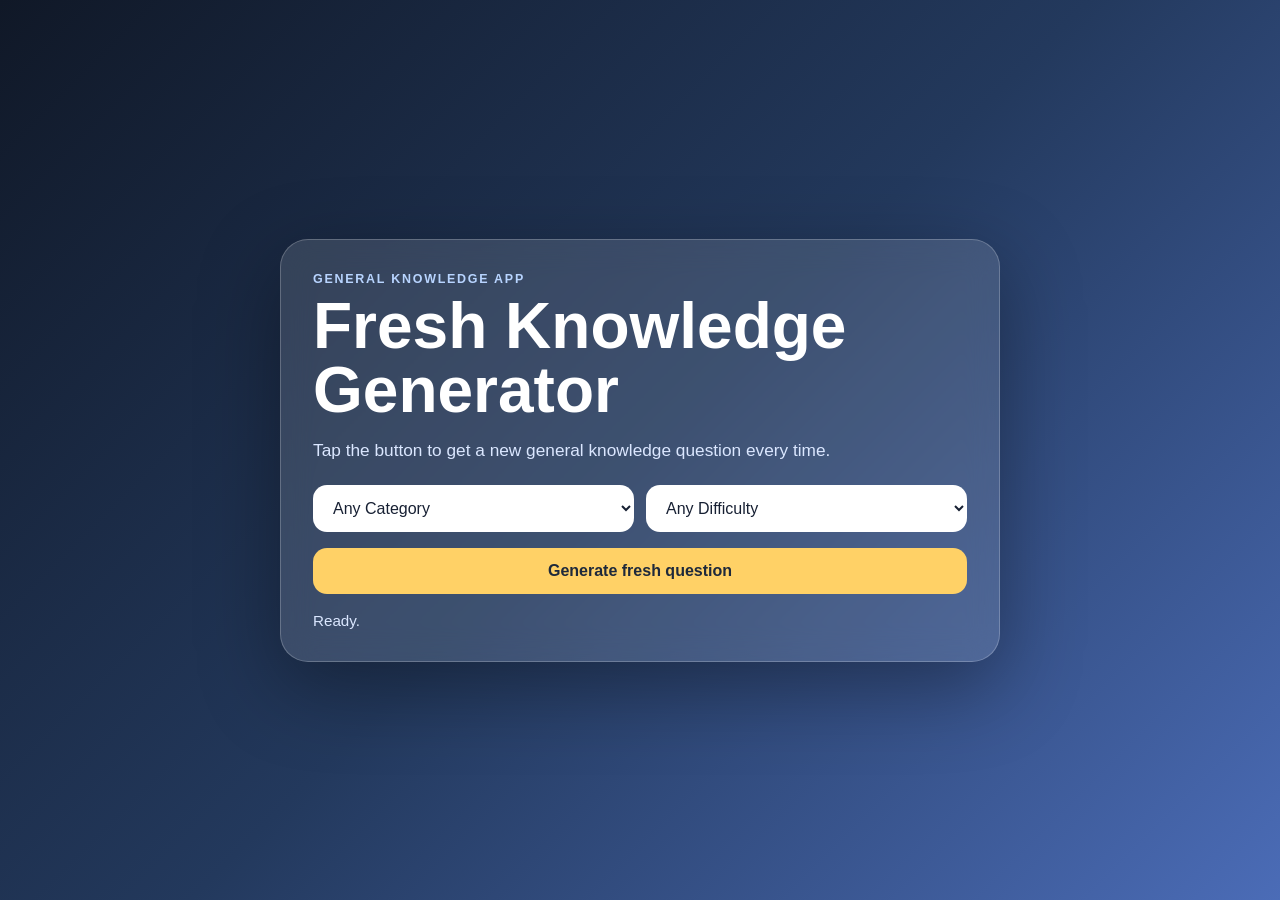
<file: index.html>
<!DOCTYPE html>
<html lang="en">
<head>
  <meta charset="UTF-8" />
  <meta name="viewport" content="width=device-width, initial-scale=1.0" />
  <title>Fresh Knowledge Generator</title>
  <link rel="stylesheet" href="style.css" />
</head>
<body>
  <main class="app">
    <section class="card">
      <p class="eyebrow">General Knowledge App</p>
      <h1>Fresh Knowledge Generator</h1>
      <p class="intro">Tap the button to get a new general knowledge question every time.</p>

      <div class="controls">
        <select id="category">
          <option value="">Any Category</option>
          <option value="9">General Knowledge</option>
          <option value="17">Science & Nature</option>
          <option value="18">Computers</option>
          <option value="22">Geography</option>
          <option value="23">History</option>
          <option value="21">Sports</option>
        </select>

        <select id="difficulty">
          <option value="">Any Difficulty</option>
          <option value="easy">Easy</option>
          <option value="medium">Medium</option>
          <option value="hard">Hard</option>
        </select>
      </div>

      <button id="generateBtn">Generate fresh question</button>

      <div id="quizBox" class="quiz-box hidden">
        <div class="meta">
          <span id="questionCategory"></span>
          <span id="questionDifficulty"></span>
        </div>
        <h2 id="questionText"></h2>
        <div id="answers" class="answers"></div>
        <p id="result" class="result"></p>
      </div>

      <p id="status" class="status">Ready.</p>
    </section>
  </main>

  <script src="script.js"></script>
</body>
</html>
</file>
<file: style.css>
* {
  box-sizing: border-box;
}

body {
  margin: 0;
  min-height: 100vh;
  font-family: Arial, Helvetica, sans-serif;
  background: linear-gradient(135deg, #101827, #23395d, #4b6cb7);
  color: #ffffff;
  display: flex;
  align-items: center;
  justify-content: center;
  padding: 20px;
}

.app {
  width: 100%;
  max-width: 720px;
}

.card {
  background: rgba(255, 255, 255, 0.12);
  border: 1px solid rgba(255, 255, 255, 0.22);
  border-radius: 28px;
  padding: 32px;
  box-shadow: 0 25px 80px rgba(0, 0, 0, 0.35);
  backdrop-filter: blur(16px);
}

.eyebrow {
  margin: 0 0 8px;
  text-transform: uppercase;
  letter-spacing: 0.14em;
  font-size: 0.78rem;
  color: #b8d4ff;
  font-weight: 700;
}

h1 {
  margin: 0;
  font-size: clamp(2rem, 7vw, 4rem);
  line-height: 1;
}

.intro {
  margin: 18px 0 24px;
  color: #dbe7ff;
  font-size: 1.08rem;
}

.controls {
  display: grid;
  grid-template-columns: 1fr 1fr;
  gap: 12px;
  margin-bottom: 16px;
}

select,
button {
  width: 100%;
  border: 0;
  border-radius: 14px;
  padding: 14px 16px;
  font-size: 1rem;
}

select {
  background: #ffffff;
  color: #172033;
}

button {
  background: #ffd166;
  color: #1e293b;
  font-weight: 800;
  cursor: pointer;
  transition: transform 0.15s ease, box-shadow 0.15s ease;
}

button:hover {
  transform: translateY(-2px);
  box-shadow: 0 12px 28px rgba(0, 0, 0, 0.22);
}

button:disabled {
  opacity: 0.7;
  cursor: not-allowed;
  transform: none;
}

.quiz-box {
  margin-top: 24px;
  background: rgba(255, 255, 255, 0.95);
  color: #111827;
  border-radius: 22px;
  padding: 22px;
}

.hidden {
  display: none;
}

.meta {
  display: flex;
  flex-wrap: wrap;
  gap: 8px;
  margin-bottom: 12px;
}

.meta span {
  background: #e7efff;
  color: #24437c;
  border-radius: 999px;
  padding: 7px 10px;
  font-size: 0.8rem;
  font-weight: 700;
}

#questionText {
  margin: 0 0 18px;
  font-size: 1.35rem;
  line-height: 1.35;
}

.answers {
  display: grid;
  gap: 10px;
}

.answer-btn {
  background: #eef2ff;
  color: #111827;
  text-align: left;
  font-weight: 700;
}

.answer-btn:hover {
  background: #dbe7ff;
}

.answer-btn.correct {
  background: #bbf7d0;
}

.answer-btn.wrong {
  background: #fecaca;
}

.result {
  margin: 14px 0 0;
  font-weight: 800;
}

.status {
  margin: 18px 0 0;
  color: #dbe7ff;
  font-size: 0.95rem;
}

@media (max-width: 600px) {
  .card {
    padding: 24px;
    border-radius: 22px;
  }

  .controls {
    grid-template-columns: 1fr;
  }
}
</file>
